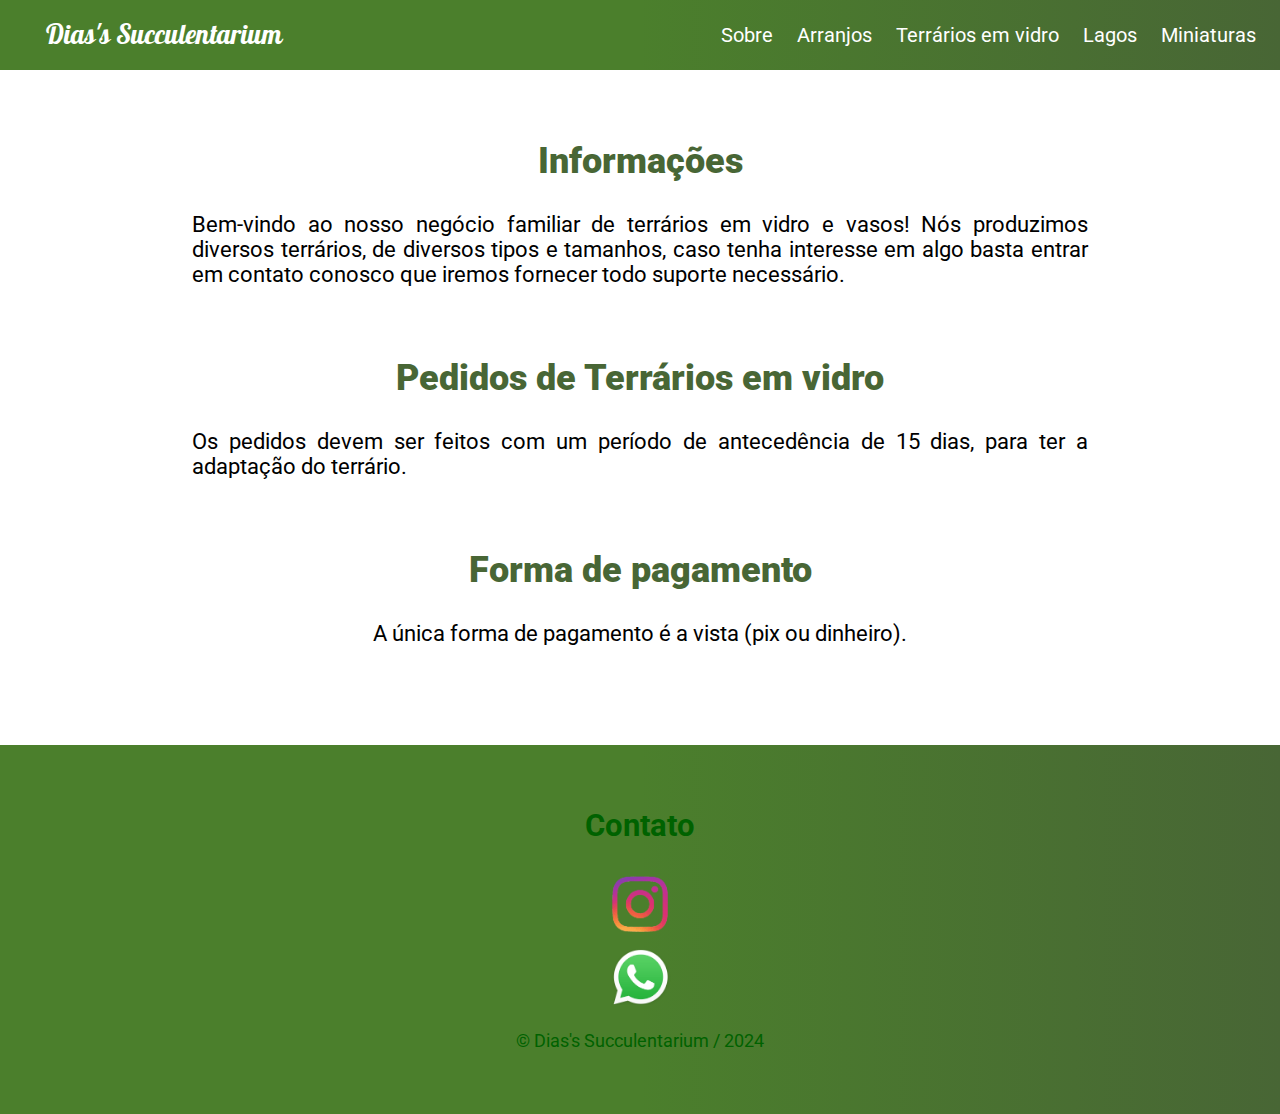
<file: index.html>
<!DOCTYPE html>
<html lang="pt-br">
<head>
    <meta charset="UTF-8">
    <meta name="viewport" content="width=device-width, initial-scale=1.0">
    <link rel="stylesheet" href="CSS/style.css">
    <link rel="stylesheet" href="CSS/style2.css">
    <title>Project Glass</title>
</head>
<body>

        <header id="header">
            
          <div class="font">
            <p>Dias's Succulentarium</p>
          </div>

            <nav id="nav">
              <button aria-label="Abrir Menu" id="btn-mobile" aria-haspopup="true" aria-controls="menu" aria-expanded="false">Menu
                <span id="hamburger"></span>
              </button>
              <ul id="menu" role="menu">
                <li><a href="index.html">Sobre</a></li>
                <li><a href="ab.html">Arranjos</a></li>
                <li><a href="fc.html">Terrários em vidro</a></li>
                <li><a href="lg.html">Lagos</a></li>
                <li><a href="cnt.html">Miniaturas</a></li>
              </ul>
            </nav>
          </header>

    <script src="script.js"></script>

    <div class="texts">
      <h1><strong>Informações</strong></h1>
      <p>
        Bem-vindo ao nosso negócio familiar de terrários em vidro e vasos! Nós produzimos diversos terrários, de diversos tipos e tamanhos, caso tenha interesse em algo basta entrar em contato conosco que iremos fornecer todo suporte necessário.
      </p>
    </div>

    <div class="texts">
      <h1><strong>Pedidos de Terrários em vidro</strong></h1>
      <p>
        Os pedidos devem ser feitos com um período de antecedência de 15 dias, para ter a adaptação do terrário.
      </p>
    </div>

    <div class="texts">
      <h1><strong>Forma de pagamento</strong></h1>
      <p>
        A única forma de pagamento é a vista (pix ou dinheiro).
      </p>
    </div>

   

    <div class="sobre" id="sobre">
      <h1>Contato</h1>
      <p>
          <a class="logoinst" target="_blank" href="https://ig.me/m/dias_succulentarium"><img src="links/logoinst.png" alt="Logo insta"></a>
      </p>
      <p>
        <a class="logowp" target="_blank" href="https://wa.me/+5551997718375"><img src="links/logowp.png" alt="Logo insta"></a>
      </p>

      <br>

      <p class="copy">
          &copy; Dias's Succulentarium / 2024
      </p>
  </div>

</body>
</html>
</file>
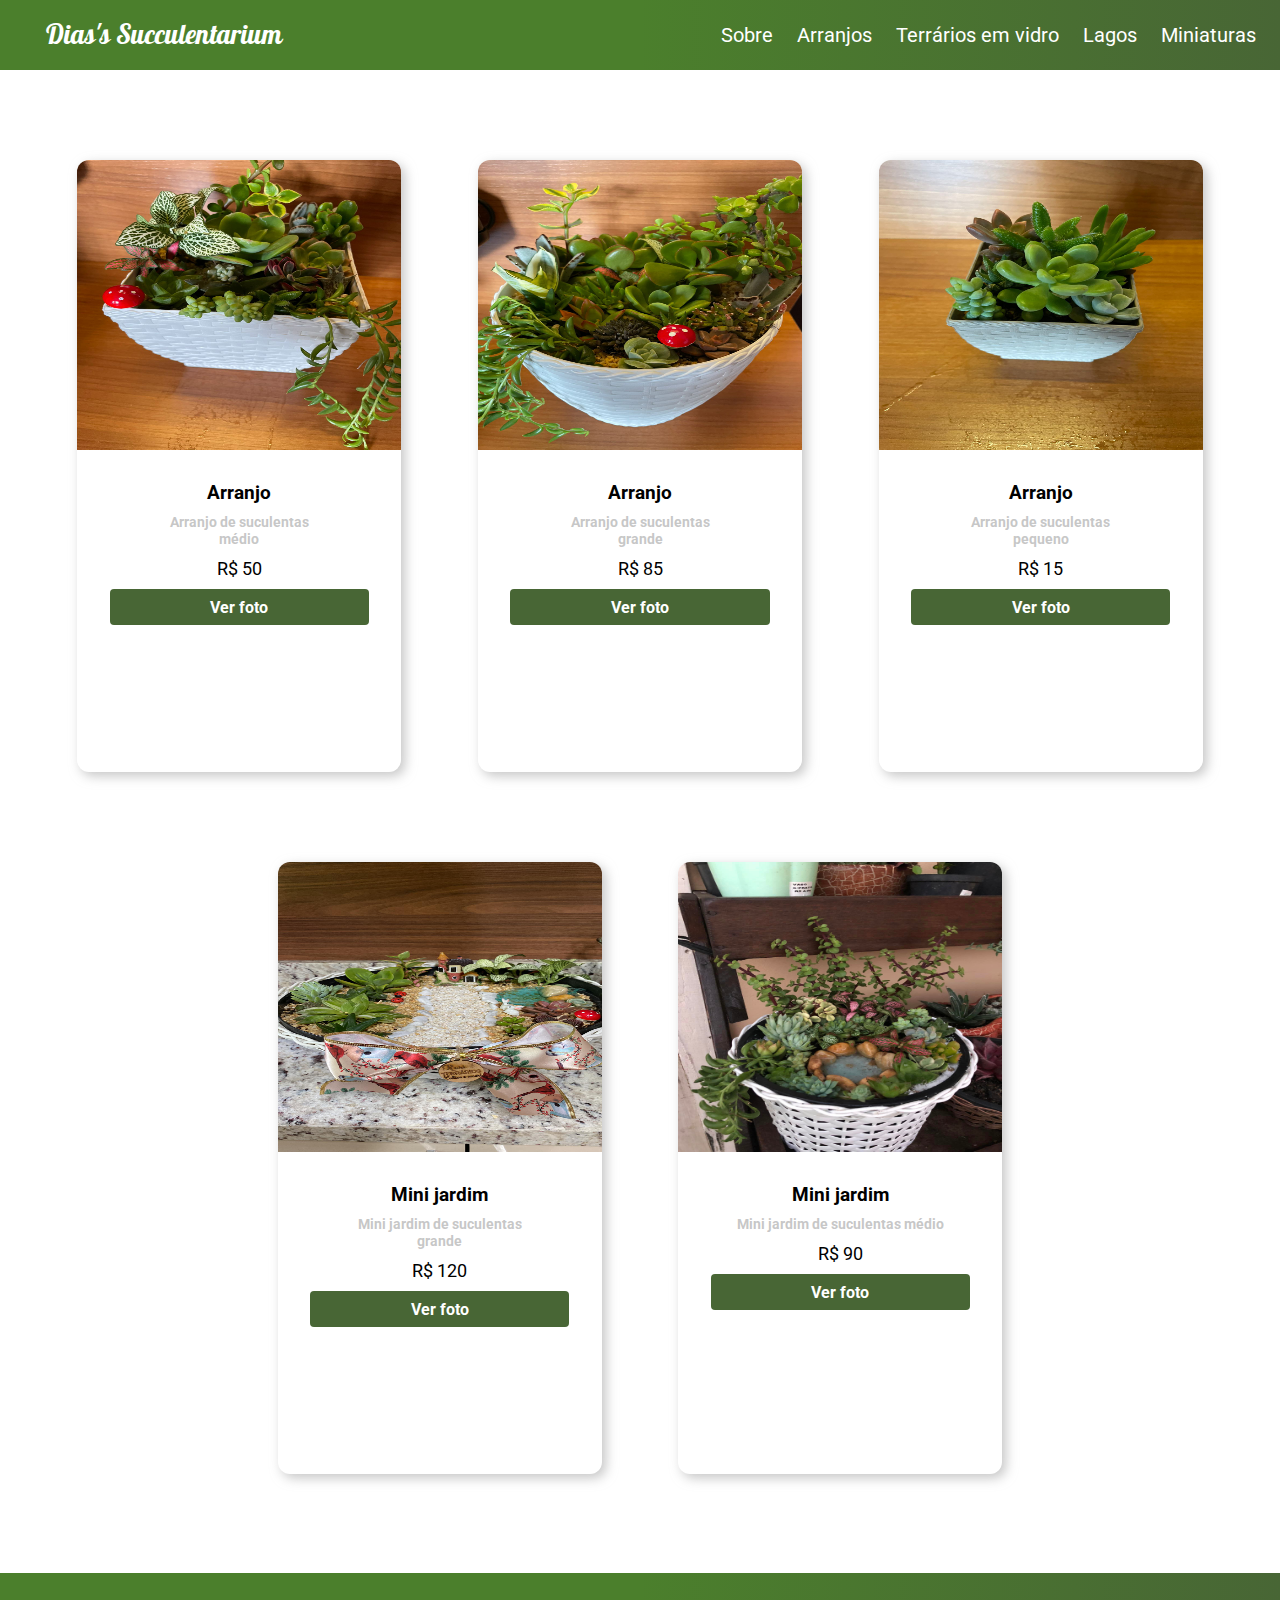
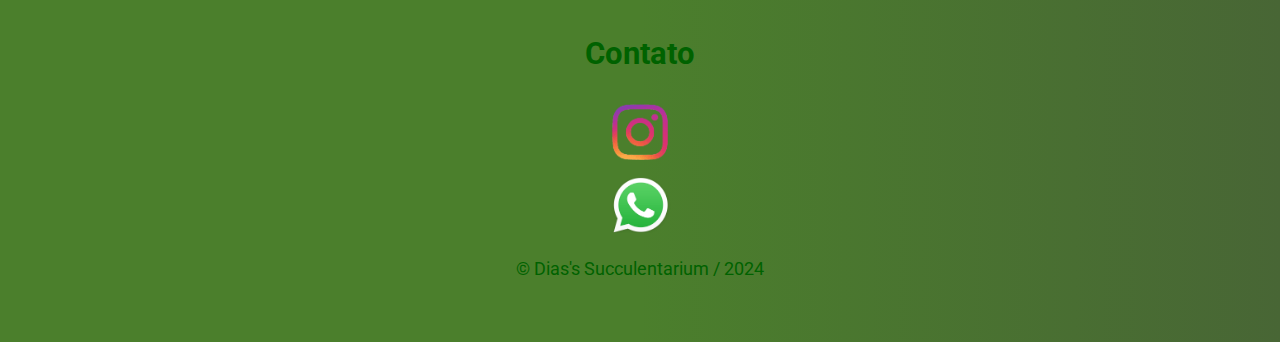
<file: ab.html>
<!DOCTYPE html>
<html lang="pt-br">
<head>
    <meta charset="UTF-8">
    <meta name="viewport" content="width=device-width, initial-scale=1.0">
    <link rel="stylesheet" href="CSS/style.css">
    <link rel="stylesheet" href="CSS/style2.css">
    <title>Project Glass</title>
</head>
<body>

        <header id="header">
            
            <div class="font">
              <p>Dias's Succulentarium</p>
            </div>

            <nav id="nav">
              <button aria-label="Abrir Menu" id="btn-mobile" aria-haspopup="true" aria-controls="menu" aria-expanded="false">Menu
                <span id="hamburger"></span>
              </button>
              <ul id="menu" role="menu">
                <li><a href="index.html">Sobre</a></li>
                <li><a href="ab.html">Arranjos</a></li>
                <li><a href="fc.html">Terrários em vidro</a></li>
                <li><a href="lg.html">Lagos</a></li>
                <li><a href="cnt.html">Miniaturas</a></li>
              </ul>
            </nav>
          </header>

    <script src="script.js"></script>
<main>
  
  <div class="card">
    <img src="links/ab1.jpg" target="_blank">
  <div>
    <h1>Arranjo</h1>
    <h2>Arranjo de suculentas <br> médio</h2>
    <span>R$ 50</span>
    <button><a href="links/ab1.jpg" target="_blank">Ver foto</a></button>
  </div>
  </div>
  
  <div class="card">
    <img src="links/ab4.jpg" target="_blank">
  <div>
    <h1>Arranjo</h1>
    <h2>Arranjo de suculentas <br> grande</h2>
    <span>R$ 85</span>
    <button><a href="links/ab4.jpg" target="_blank">Ver foto</a></button>
  </div>
  </div>
  
  <div class="card">
    <img src="links/ab5.jpg" target="_blank">
  <div>
    <h1>Arranjo</h1>
    <h2>Arranjo de suculentas <br> pequeno</h2>
    <span>R$ 15</span>
    <button><a href="links/ab5.jpg" target="_blank">Ver foto</a></button>
  </div>
  </div>
  
  <div class="card">
    <img src="links/ab7.jpg" target="_blank">
  <div>
    <h1>Mini jardim</h1>
    <h2>Mini jardim de suculentas <br> grande</h2>
    <span>R$ 120</span>
    <button><a href="links/ab7.jpg" target="_blank">Ver foto</a></button>
  </div>
  </div>
  
  <div class="card">
    <img src="links/ab12.jpg" target="_blank">
  <div>
    <h1>Mini jardim</h1>
    <h2>Mini jardim de suculentas médio</h2>
    <span>R$ 90</span>
    <button><a href="links/ab12.jpg" target="_blank">Ver foto</a></button>
  </div>
  </div>
</main>

<div class="sobre" id="sobre">
  <h1>Contato</h1>
  <p>
      <a class="logoinst" target="_blank" href="https://ig.me/m/dias_succulentarium"><img src="links/logoinst.png" alt="Logo insta"></a>
  </p>
  <p>
    <a class="logowp" target="_blank" href="https://wa.me/+5551997718375"><img src="links/logowp.png" alt="Logo insta"></a>
  </p>

  <br>

  <p class="copy">
      &copy; Dias's Succulentarium / 2024
  </p>
</div>

</body>
</html>
</file>
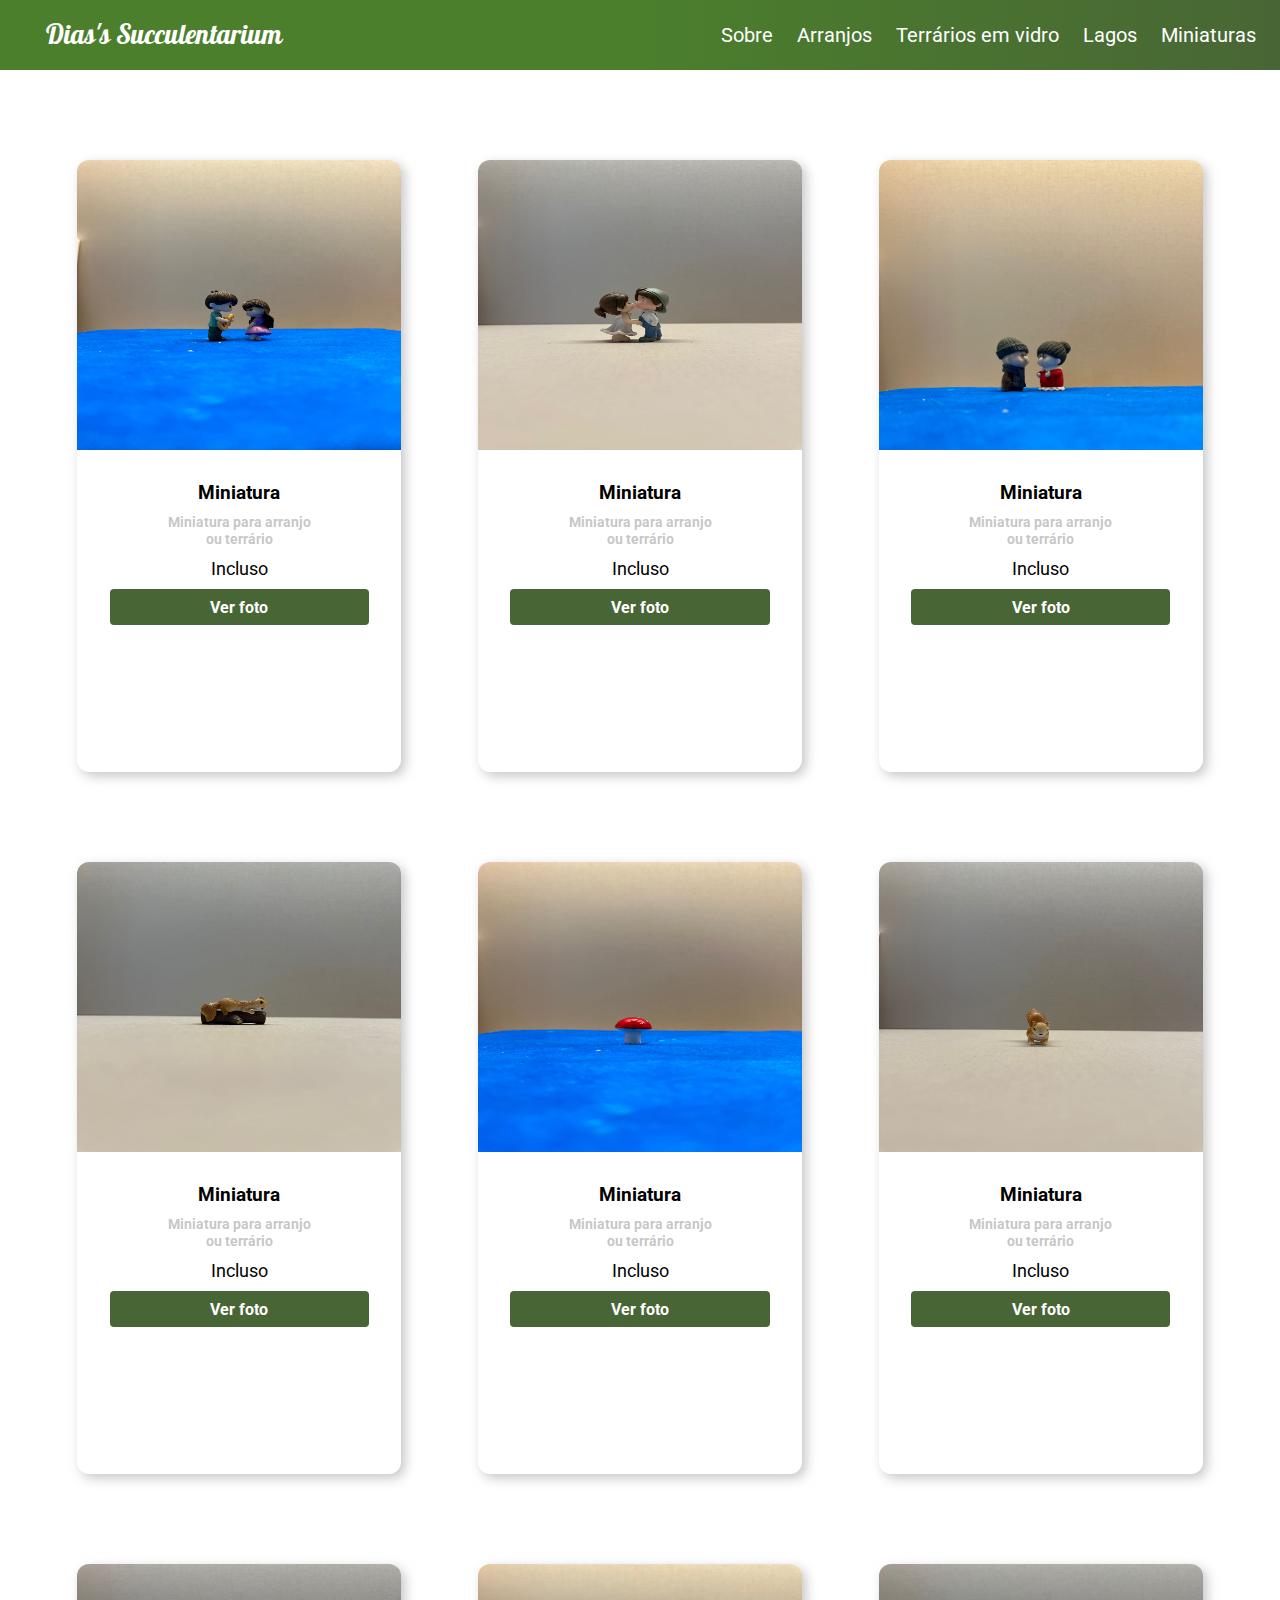
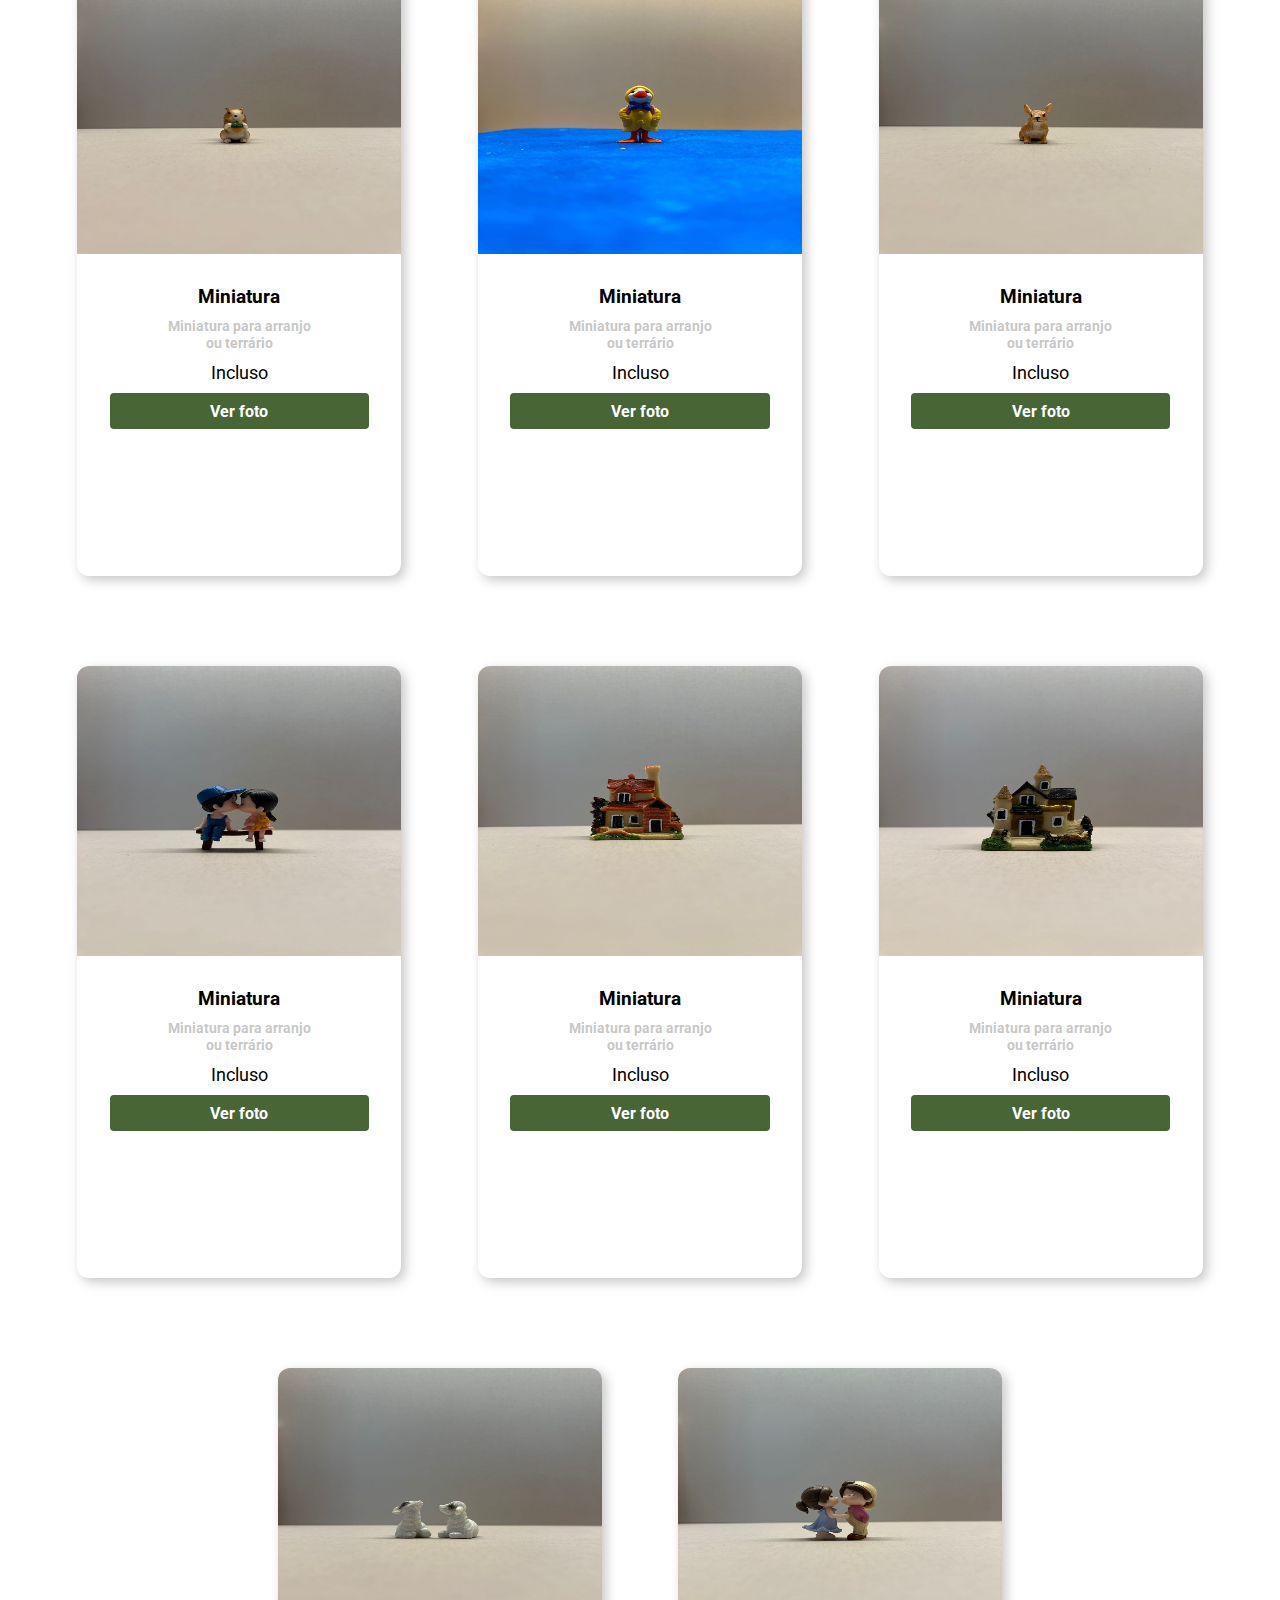
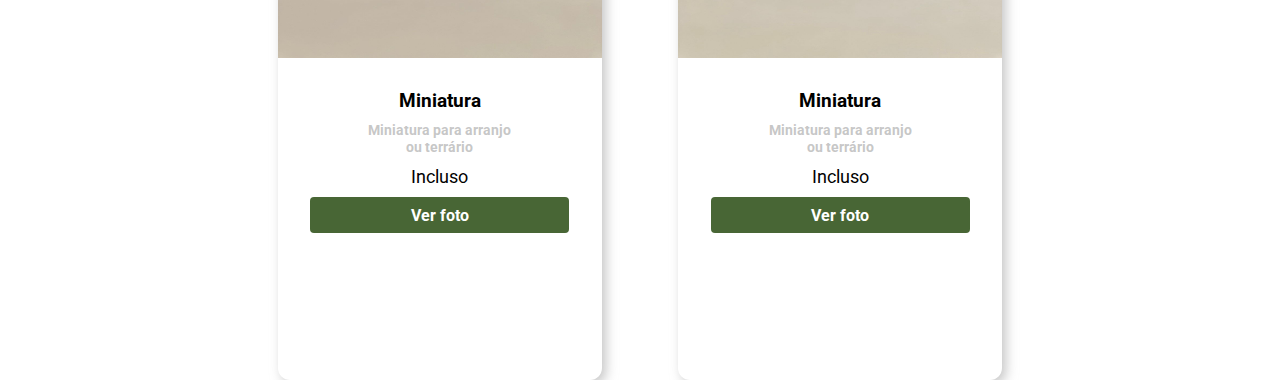
<file: cnt.html>
<!DOCTYPE html>
<html lang="pt-br">
<head>
    <meta charset="UTF-8">
    <meta name="viewport" content="width=device-width, initial-scale=1.0">
    <link rel="stylesheet" href="CSS/style.css">
    <link rel="stylesheet" href="CSS/style2.css">
    <title>Project Glass</title>
</head>
<body>

        <header id="header">
            
          <div class="font">
            <p>Dias's Succulentarium</p>
          </div>

            <nav id="nav">
              <button aria-label="Abrir Menu" id="btn-mobile" aria-haspopup="true" aria-controls="menu" aria-expanded="false">Menu
                <span id="hamburger"></span>
              </button>
              <ul id="menu" role="menu">
                <li><a href="index.html">Sobre</a></li>
                <li><a href="ab.html">Arranjos</a></li>
                <li><a href="fc.html">Terrários em vidro</a></li>
                <li><a href="lg.html">Lagos</a></li>
                <li><a href="cnt.html">Miniaturas</a></li>
              </ul>
            </nav>
          </header>

    <script src="script.js"></script>

    <main>
      <div class="card">
        <img src="links/mn1.jpg" target="_blank">
      <div>
        <h1>Miniatura</h1>
        <h2>Miniatura para arranjo <br> ou terrário</h2>
        <span>Incluso</span>
        <button><a href="links/mn1.jpg" target="_blank">Ver foto</a></button>
      </div>
      </div>
      
      <div class="card">
        <img src="links/mn2.jpg" target="_blank">
      <div>
        <h1>Miniatura</h1>
        <h2>Miniatura para arranjo <br> ou terrário</h2>
        <span>Incluso</span>
        <button><a href="links/mn2.jpg" target="_blank">Ver foto</a></button>
      </div>
      </div>

      <div class="card">
        <img src="links/mn3.jpg" target="_blank">
      <div>
        <h1>Miniatura</h1>
        <h2>Miniatura para arranjo <br> ou terrário</h2>
        <span>Incluso</span>
        <button><a href="links/mn3.jpg" target="_blank">Ver foto</a></button>
      </div>
      </div>

      <div class="card">
        <img src="links/mn4.jpg" target="_blank">
      <div>
        <h1>Miniatura</h1>
        <h2>Miniatura para arranjo <br> ou terrário</h2>
        <span>Incluso</span>
        <button><a href="links/mn4.jpg" target="_blank">Ver foto</a></button>
      </div>
      </div>

      <div class="card">
        <img src="links/mn5.jpg" target="_blank">
      <div>
        <h1>Miniatura</h1>
        <h2>Miniatura para arranjo <br> ou terrário</h2>
        <span>Incluso</span>
        <button><a href="links/mn5.jpg" target="_blank">Ver foto</a></button>
      </div>
      </div>

      <div class="card">
        <img src="links/mn6.jpg" target="_blank">
      <div>
        <h1>Miniatura</h1>
        <h2>Miniatura para arranjo <br> ou terrário</h2>
        <span>Incluso</span>
        <button><a href="links/mn6.jpg" target="_blank">Ver foto</a></button>
      </div>
      </div>

      <div class="card">
        <img src="links/mn7.jpg" target="_blank">
      <div>
        <h1>Miniatura</h1>
        <h2>Miniatura para arranjo <br> ou terrário</h2>
        <span>Incluso</span>
        <button><a href="links/mn7.jpg" target="_blank">Ver foto</a></button>
      </div>
     </div>

      <div class="card">
        <img src="links/mn8.jpg" target="_blank">
      <div>
        <h1>Miniatura</h1>
        <h2>Miniatura para arranjo <br> ou terrário</h2>
        <span>Incluso</span>
        <button><a href="links/mn8.jpg" target="_blank">Ver foto</a></button>
      </div>
      </div>

      <div class="card">
        <img src="links/mn9.jpg" target="_blank">
      <div>
        <h1>Miniatura</h1>
        <h2>Miniatura para arranjo <br> ou terrário</h2>
        <span>Incluso</span>
        <button><a href="links/mn9.jpg" target="_blank">Ver foto</a></button>
      </div>
      </div>

      <div class="card">
        <img src="links/mn10.jpg" target="_blank">
      <div>
        <h1>Miniatura</h1>
        <h2>Miniatura para arranjo <br> ou terrário</h2>
        <span>Incluso</span>
        <button><a href="links/mn10.jpg" target="_blank">Ver foto</a></button>
      </div>
      </div>

      <div class="card">
        <img src="links/mn11.jpg" target="_blank">
      <div>
        <h1>Miniatura</h1>
        <h2>Miniatura para arranjo <br> ou terrário</h2>
        <span>Incluso</span>
        <button><a href="links/mn11.jpg" target="_blank">Ver foto</a></button>
      </div>
      </div>

      <div class="card">
        <img src="links/mn12.jpg" target="_blank">
      <div>
        <h1>Miniatura</h1>
        <h2>Miniatura para arranjo <br> ou terrário</h2>
        <span>Incluso</span>
        <button><a href="links/mn12.jpg" target="_blank">Ver foto</a></button>
      </div>
      </div>

      <div class="card">
        <img src="links/mn13.jpg" target="_blank">
      <div>
        <h1>Miniatura</h1>
        <h2>Miniatura para arranjo <br> ou terrário</h2>
        <span>Incluso</span>
        <button><a href="links/mn13.jpg" target="_blank">Ver foto</a></button>
      </div>
      </div>

      <div class="card">
        <img src="links/mn14.jpg" target="_blank">
      <div>
        <h1>Miniatura</h1>
        <h2>Miniatura para arranjo <br> ou terrário</h2>
        <span>Incluso</span>
        <button><a href="links/mn14.jpg" target="_blank">Ver foto</a></button>
      </div>
      </div>
      
    </main>

</body>
</html>
</file>
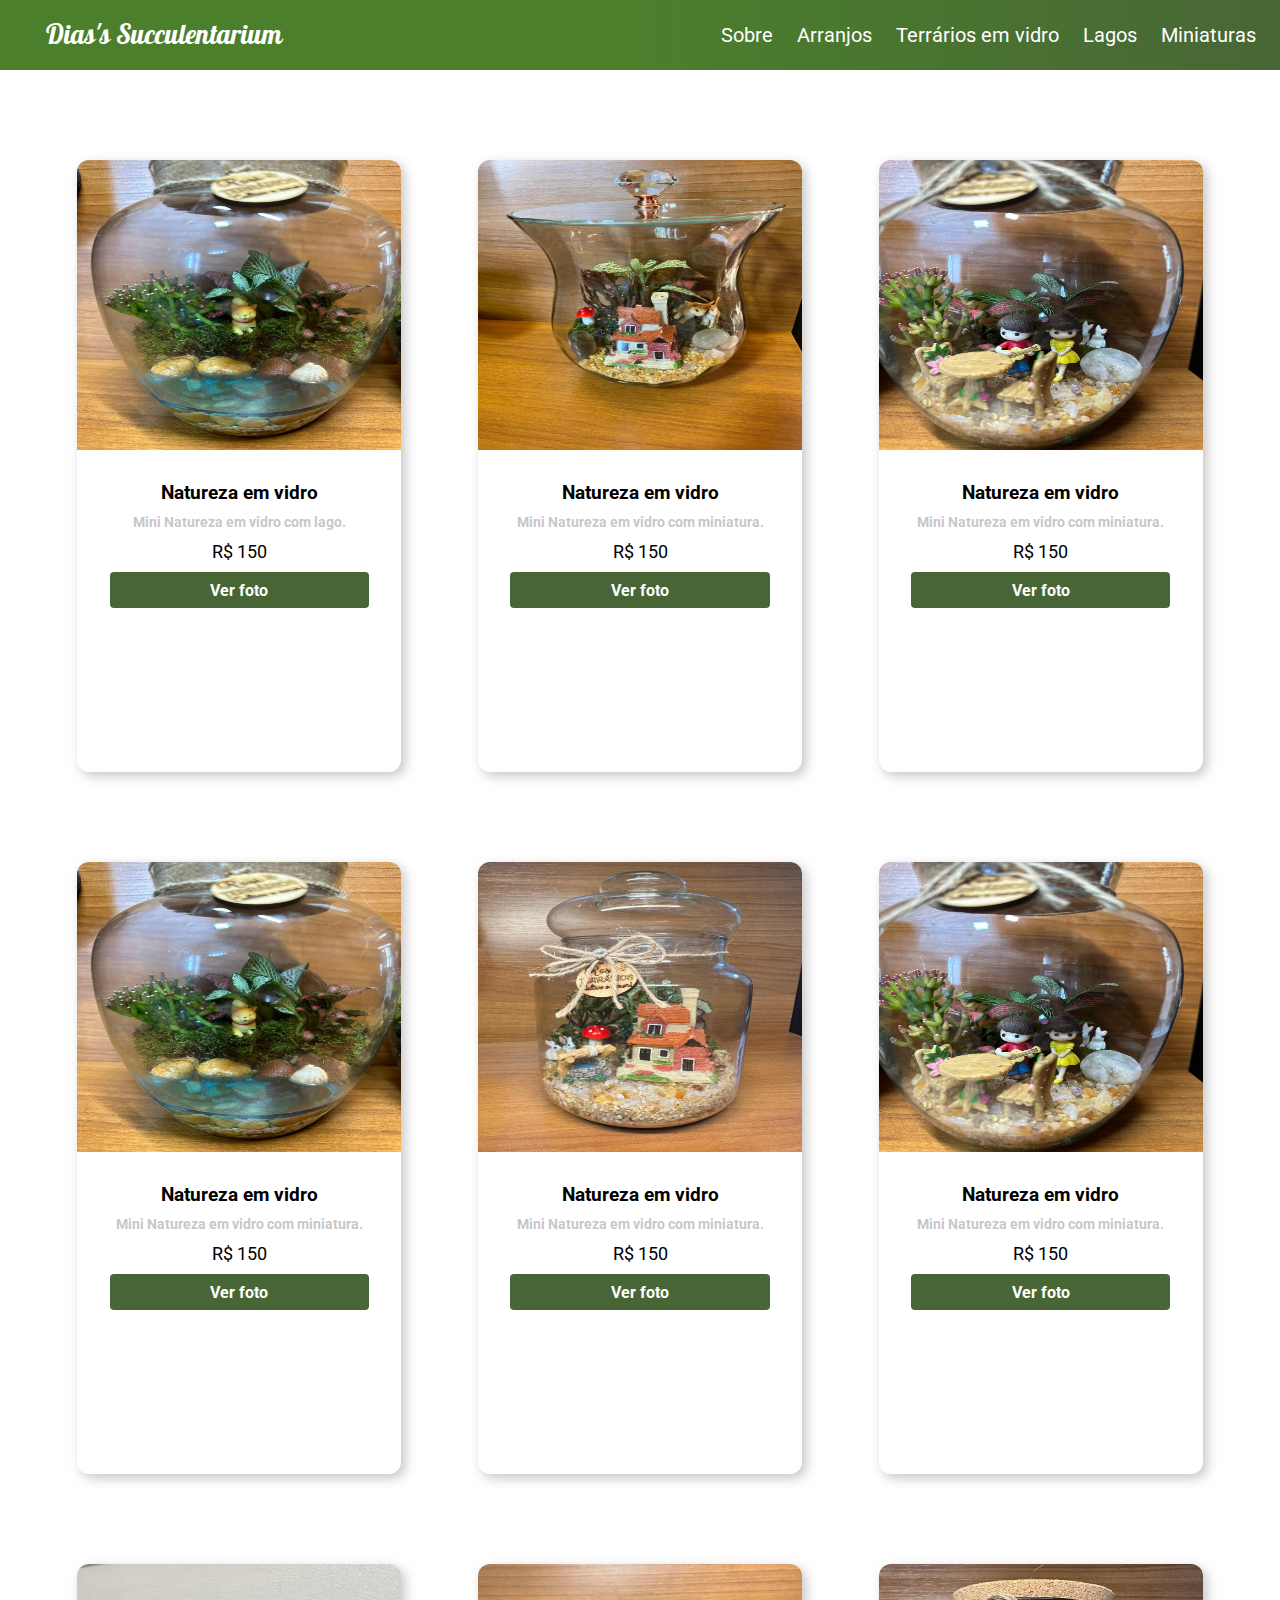
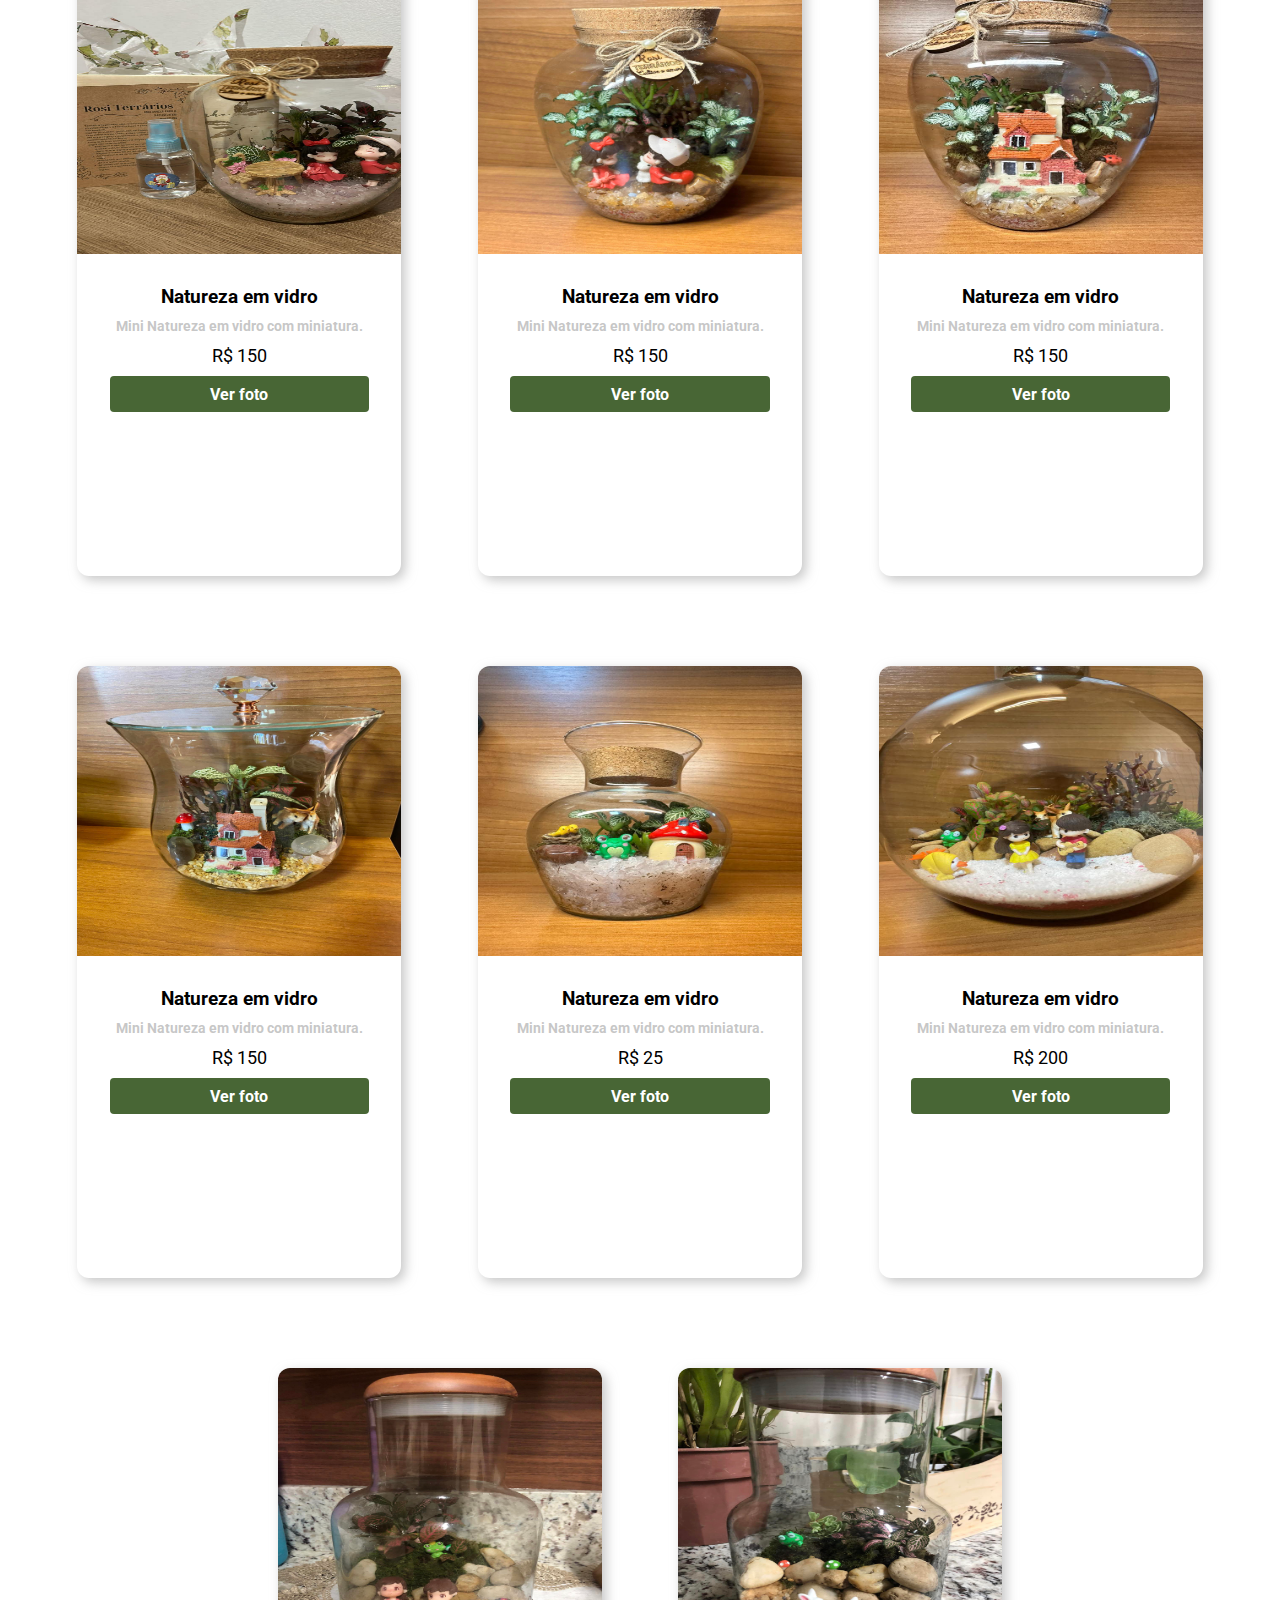
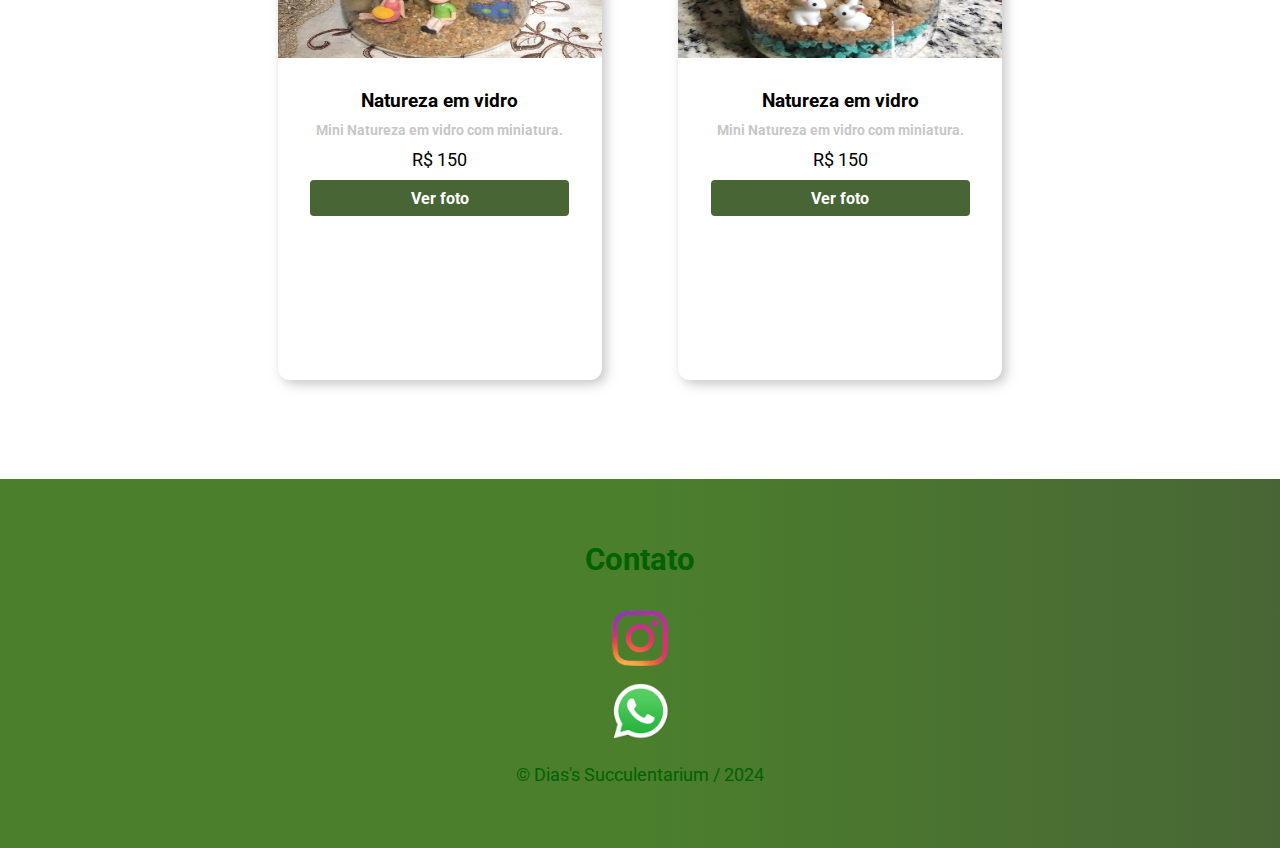
<file: fc.html>
<!DOCTYPE html>
<html lang="pt-br">
<head>
    <meta charset="UTF-8">
    <meta name="viewport" content="width=device-width, initial-scale=1.0">
    <link rel="stylesheet" href="CSS/style.css">
    <link rel="stylesheet" href="CSS/style2.css">
    <title>Project Glass</title>
</head>
<body>

        <header id="header">
            
          <div class="font">
            <p>Dias's Succulentarium</p>
          </div>

            <nav id="nav">
              <button aria-lfcel="criar Menu" id="btn-mobile" aria-haspopup="true" aria-controls="menu" aria-expanded="false">Menu
                <span id="hamburger"></span>
              </button>
              <ul id="menu" role="menu">
                <li><a href="index.html">Sobre</a></li>
                <li><a href="ab.html">Arranjos</a></li>
                <li><a href="fc.html">Terrários em vidro</a></li>
                <li><a href="lg.html">Lagos</a></li>
                <li><a href="cnt.html">Miniaturas</a></li>
              </ul>
            </nav>
          </header>

    <script src="script.js"></script>

    <main>
  
      <div class="card">
        <img src="links/fc1.jpg" target="_blank">
      <div>
        <h1>Natureza em vidro</h1>
        <h2>Mini Natureza em vidro com lago.</h2>
        <span>R$ 150</span>
        <button><a href="links/fc1.jpg" target="_blank">Ver foto</a></button>
      </div>
      </div>
      
      <div class="card">
        <img src="links/fc2.jpg" target="_blank">
      <div>
        <h1>Natureza em vidro</h1>
        <h2>Mini Natureza em vidro com miniatura.</h2>
        <span>R$ 150</span>
        <button><a href="links/fc2.jpg" target="_blank">Ver foto</a></button>
      </div>
      </div>
      
      <div class="card">
        <img src="links/fc3.jpg" target="_blank">
      <div>
        <h1>Natureza em vidro</h1>
        <h2>Mini Natureza em vidro com miniatura.</h2>
        <span>R$ 150</span>
        <button><a href="links/fc3.jpg" target="_blank">Ver foto</a></button>
      </div>
      </div>
      
      <div class="card">
        <img src="links/fc4.jpg" target="_blank">
      <div>
        <h1>Natureza em vidro</h1>
        <h2>Mini Natureza em vidro com miniatura.</h2>
        <span>R$ 150</span>
        <button><a href="links/fc4.jpg" target="_blank">Ver foto</a></button>
      </div>
      </div>
      
      <div class="card">
        <img src="links/fc5.jpg" target="_blank">
      <div>
        <h1>Natureza em vidro</h1>
        <h2>Mini Natureza em vidro com miniatura.</h2>
        <span>R$ 150</span>
        <button><a href="links/fc5.jpg" target="_blank">Ver foto</a></button>
      </div>
      </div>
      
      <div class="card">
        <img src="links/fc6.jpg" target="_blank">
      <div>
        <h1>Natureza em vidro</h1>
        <h2>Mini Natureza em vidro com miniatura.</h2>
        <span>R$ 150</span>
        <button><a href="links/fc6.jpg" target="_blank">Ver foto</a></button>
      </div>
      </div>
      
      <div class="card">
        <img src="links/fc7.jpg" target="_blank">
      <div>
        <h1>Natureza em vidro</h1>
        <h2>Mini Natureza em vidro com miniatura.</h2>
        <span>R$ 150</span>
        <button><a href="links/fc7.jpg" target="_blank">Ver foto</a></button>
      </div>
      </div>
      
      <div class="card">
        <img src="links/fc8.jpg" target="_blank">
      <div>
        <h1>Natureza em vidro</h1>
        <h2>Mini Natureza em vidro com miniatura.</h2>
        <span>R$ 150</span>
        <button><a href="links/fc8.jpg" target="_blank">Ver foto</a></button>
      </div>
      </div>
      
      <div class="card">
        <img src="links/fc9.jpg" target="_blank">
      <div>
        <h1>Natureza em vidro</h1>
        <h2>Mini Natureza em vidro com miniatura.</h2>
        <span>R$ 150</span>
        <button><a href="links/fc9.jpg" target="_blank">Ver foto</a></button>
      </div>
      </div>

      <div class="card">
        <img src="links/fc12.jpg" target="_blank">
      <div>
        <h1>Natureza em vidro</h1>
        <h2>Mini Natureza em vidro com miniatura.</h2>
        <span>R$ 150</span>
        <button><a href="links/fc12.jpg" target="_blank">Ver foto</a></button>
      </div>
      </div>
      
      <div class="card">
        <img src="links/fc15.jpg" target="_blank">
      <div>
        <h1>Natureza em vidro</h1>
        <h2>Mini Natureza em vidro com miniatura.</h2>
        <span>R$ 25</span>
        <button><a href="links/fc15.jpg" target="_blank">Ver foto</a></button>
      </div>
      </div>

      <div class="card">
        <img src="links/fc17.jpg" target="_blank">
      <div>
        <h1>Natureza em vidro</h1>
        <h2>Mini Natureza em vidro com miniatura.</h2>
        <span>R$ 200</span>
        <button><a href="links/fc17.jpg" target="_blank">Ver foto</a></button>
      </div>
      </div>

      <div class="card">
        <img src="links/fc20.jpg" target="_blank">
      <div>
        <h1>Natureza em vidro</h1>
        <h2>Mini Natureza em vidro com miniatura.</h2>
        <span>R$ 150</span>
        <button><a href="links/fc20.jpg" target="_blank">Ver foto</a></button>
      </div>
      </div>

      <div class="card">
        <img src="links/fc21.jpg" target="_blank">
      <div>
        <h1>Natureza em vidro</h1>
        <h2>Mini Natureza em vidro com miniatura.</h2>
        <span>R$ 150</span>
        <button><a href="links/fc21.jpg" target="_blank">Ver foto</a></button>
      </div>
      </div>
    </main>

    <div class="sobre" id="sobre">
      <h1>Contato</h1>
      <p>
          <a class="logoinst" target="_blank" href="https://ig.me/m/dias_succulentarium"><img src="links/logoinst.png" alt="Logo insta"></a>
      </p>
      <p>
        <a class="logowp" target="_blank" href="https://wa.me/+5551997718375"><img src="links/logowp.png" alt="Logo insta"></a>
      </p>

      <br>

      <p class="copy">
          &copy; Dias's Succulentarium / 2024
      </p>
  </div>

</body>
</html>
</file>
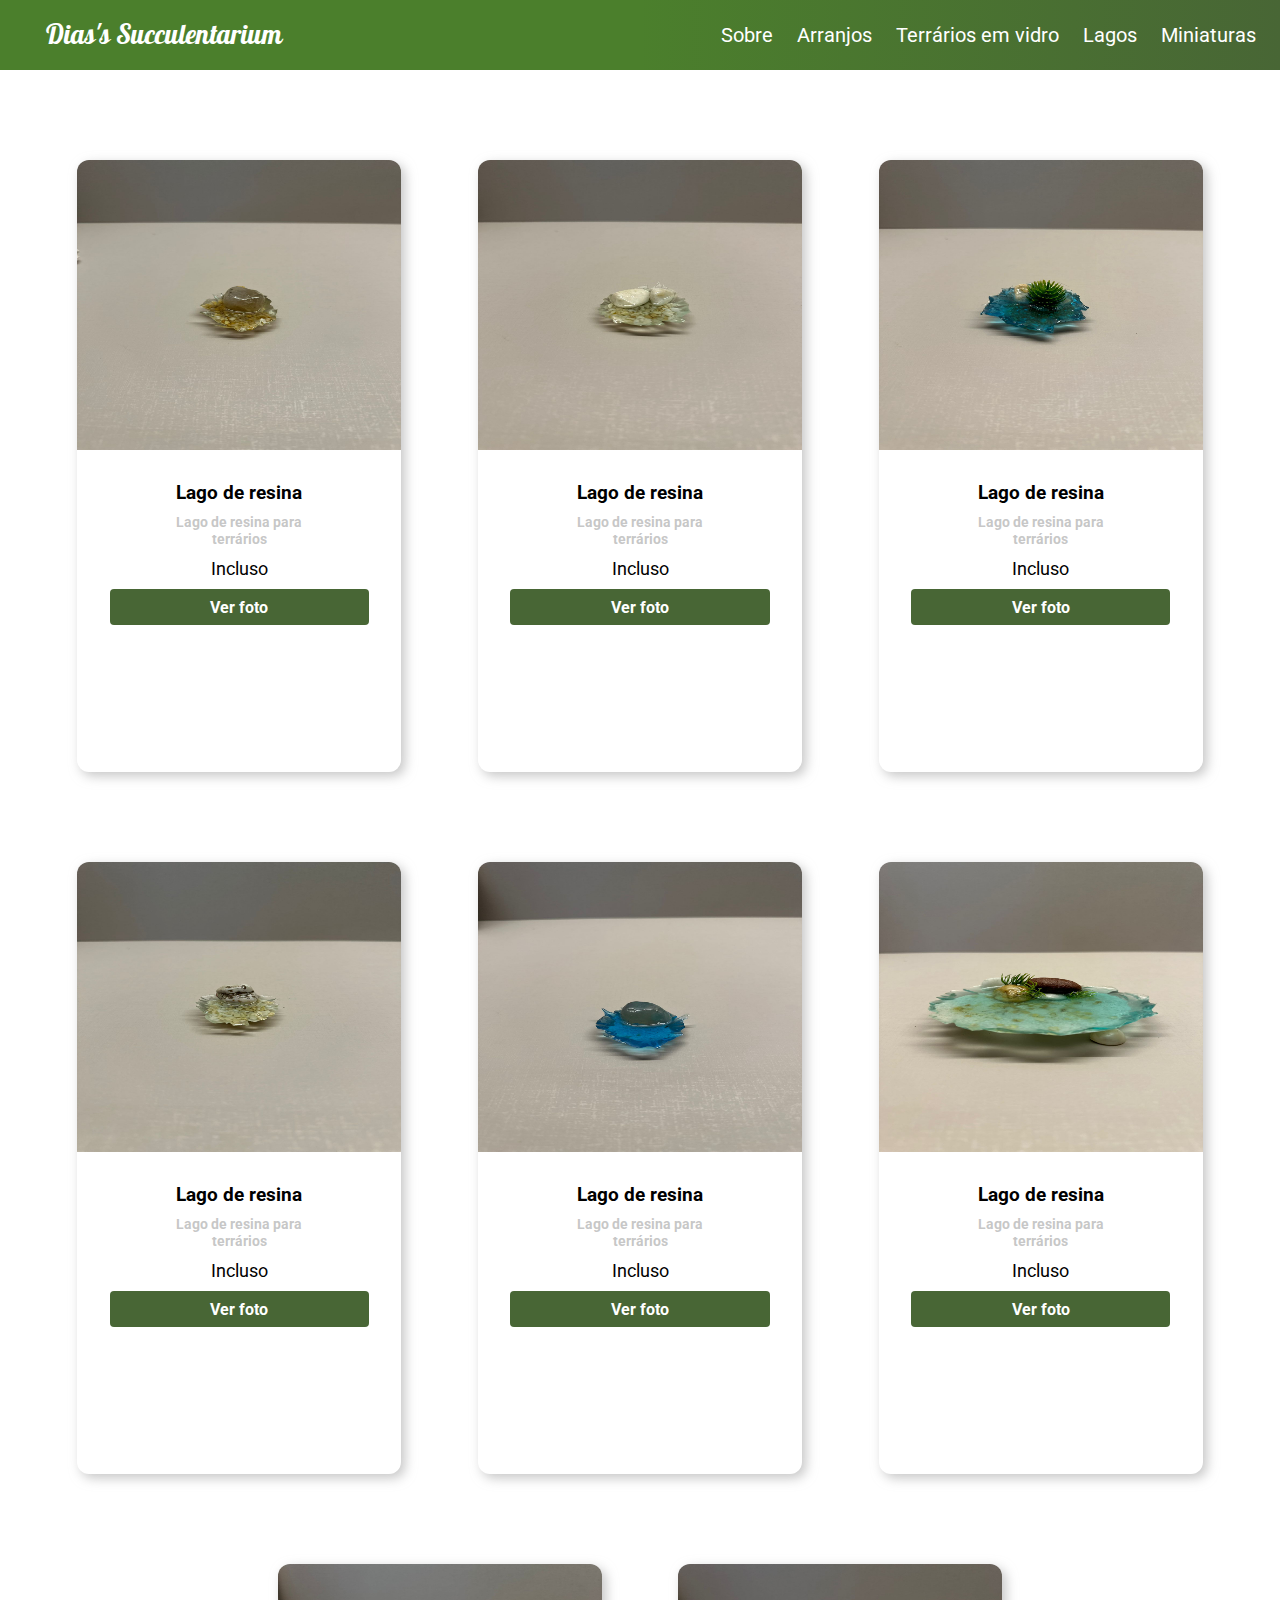
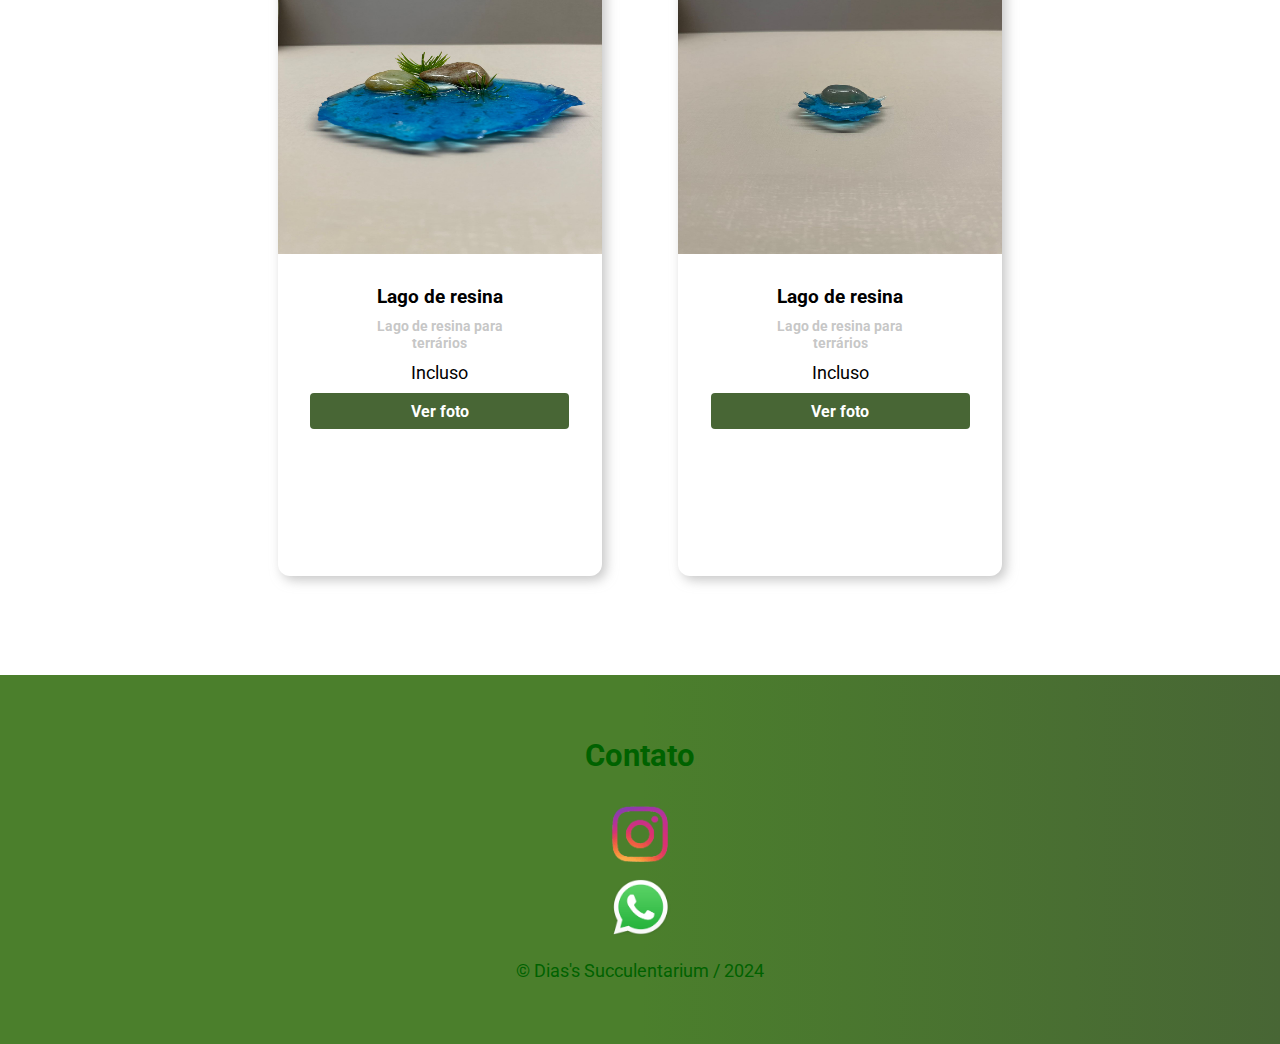
<file: lg.html>
<!DOCTYPE html>
<html lang="pt-br">
<head>
    <meta charset="UTF-8">
    <meta name="viewport" content="width=device-width, initial-scale=1.0">
    <link rel="stylesheet" href="CSS/style.css">
    <link rel="stylesheet" href="CSS/style2.css">
    <title>Project Glass</title>
</head>
<body>

        <header id="header">
            
          <div class="font">
            <p>Dias's Succulentarium</p>
          </div>

            <nav id="nav">
              <button aria-label="Abrir Menu" id="btn-mobile" aria-haspopup="true" aria-controls="menu" aria-expanded="false">Menu
                <span id="hamburger"></span>
              </button>
              <ul id="menu" role="menu">
                <li><a href="index.html">Sobre</a></li>
                <li><a href="ab.html">Arranjos</a></li>
                <li><a href="fc.html">Terrários em vidro</a></li>
                <li><a href="lg.html">Lagos</a></li>
                <li><a href="cnt.html">Miniaturas</a></li>
              </ul>
            </nav>
          </header>

    <script src="script.js"></script>

    <main>
      <div class="card">
        <img src="links/lg2.jpg" target="_blank">
      <div>
        <h1>Lago de resina</h1>
        <h2>Lago de resina para <br> terrários</h2>
        <span>Incluso</span>
        <button><a href="links/lg2.jpg" target="_blank">Ver foto</a></button>
      </div>
      </div>
      <div class="card">
        <img src="links/lg3.jpg" target="_blank">
      <div>
        <h1>Lago de resina</h1>
        <h2>Lago de resina para <br> terrários</h2>
        <span>Incluso</span>
        <button><a href="links/lg3.jpg" target="_blank">Ver foto</a></button>
      </div>
      </div>
      <div class="card">
        <img src="links/lg4.jpg" target="_blank">
      <div>
        <h1>Lago de resina</h1>
        <h2>Lago de resina para <br> terrários</h2>
        <span>Incluso</span>
        <button><a href="links/lg4.jpg" target="_blank">Ver foto</a></button>
      </div>
      </div>
      <div class="card">
        <img src="links/lg5.jpg" target="_blank">
      <div>
        <h1>Lago de resina</h1>
        <h2>Lago de resina para <br> terrários</h2>
        <span>Incluso</span>
        <button><a href="links/lg5.jpg" target="_blank">Ver foto</a></button>
      </div>
      </div>
      <div class="card">
        <img src="links/lg6.jpg" target="_blank">
      <div>
        <h1>Lago de resina</h1>
        <h2>Lago de resina para <br> terrários</h2>
        <span>Incluso</span>
        <button><a href="links/lg6.jpg" target="_blank">Ver foto</a></button>
      </div>
      </div>
      <div class="card">
        <img src="links/lg7.jpg" target="_blank">
      <div>
        <h1>Lago de resina</h1>
        <h2>Lago de resina para <br> terrários</h2>
        <span>Incluso</span>
        <button><a href="links/lg7.jpg" target="_blank">Ver foto</a></button>
      </div>
      </div>
      <div class="card">
        <img src="links/lg8.jpg" target="_blank">
      <div>
        <h1>Lago de resina</h1>
        <h2>Lago de resina para <br> terrários</h2>
        <span>Incluso</span>
        <button><a href="links/lg8.jpg" target="_blank">Ver foto</a></button>
      </div>
      </div>
      <div class="card">
        <img src="links/lg9.jpg" target="_blank">
      <div>
        <h1>Lago de resina</h1>
        <h2>Lago de resina para <br> terrários</h2>
        <span>Incluso</span>
        <button><a href="links/lg9.jpg" target="_blank">Ver foto</a></button>
      </div>
      </div>
    </main>


    <div class="sobre" id="sobre">
      <h1>Contato</h1>
      <p>
          <a class="logoinst" target="_blank" href="https://ig.me/m/dias_succulentarium"><img src="links/logoinst.png" alt="Logo insta"></a>
      </p>
      <p>
        <a class="logowp" target="_blank" href="https://wa.me/+5551997718375"><img src="links/logowp.png" alt="Logo insta"></a>
      </p>

      <br>

      <p class="copy">
          &copy; Dias's Succulentarium / 2024
      </p>
  </div>

</body>
</html>
</file>
<file: CSS/style.css>
@import url('https://fonts.googleapis.com/css2?family=Roboto&display=swap');
@import url('https://fonts.googleapis.com/css2?family=Pattaya&display=swap');


* {
    text-decoration: none;
    font-family: 'Roboto', sans-serif;
    margin: 0;
    padding: 0;
}

body, ul {
    margin: 0px;
    padding: 0px;
    font-size: 18px;
}

/* scrollbar */

html {
    scroll-behavior: smooth;
    scroll-padding-top: 20%;
    cursor: default;
}

body::-webkit-scrollbar {
    width: 12px;               /* width of the entire scrollbar */
}

body::-webkit-scrollbar-track {
    background: #486635;      /* color of the tracking area */
}

body::-webkit-scrollbar-thumb {
    background-color: #486635;
    border: 3px solid #4b7f2c; 
    border-radius: 20px;
}

/* geral */

a {
    color: white;
    text-decoration: none;
}

.font p {
    font-family: 'Pattaya', sans-serif;
    color: white;
    font-size: 3vh;
    margin-left: 30px;
}

a:hover {
    background: rgba(0, 0, 0, 0.05);
}

#header {
    box-sizing: border-box;
    height: 70px;
    padding: 1rem;
    display: flex;
    align-items: center;
    justify-content: space-between;
    background-color: #4b7f2c;
    background-image: linear-gradient(90deg, transparent, transparent, #486635);
}

#menu {
    display: flex;
    list-style: none;
    gap: 0.5rem;
}

#menu a {
    display: block;
    padding: 0.5rem;
    font-size: 2.2vh;
}    

#btn-mobile {
    display: none;
    color: white;
}

@media (max-width: 800px) {

    .font p {
        margin-left: 10px;
        font-size: 100%;
    }

    #menu a {
        font-size: 2.6vh;
    }
  
    body::-webkit-scrollbar-thumb {
        display: none;
    }

    body::-webkit-scrollbar-track {
        display: none;
    }

    body::-webkit-scrollbar {
        display: none;
    }

    #menu {
        display: block;
        position: absolute;
        width: 100%;
        top: 70px;
        right: 0px;
        background: #4b7f2c;
        background-image: linear-gradient(90deg, transparent, transparent, #486635);
        transition: 0.6s;
        z-index: 1000;
        height: 0px;
        visibility: hidden;
        overflow-y: hidden;
  }
  #nav.active #menu {
        height: calc(100vh - 70px);
        visibility: visible;
        overflow-y: auto;
  }
  #menu a {
        padding: 1rem 0;
        margin: 0 1rem;
        border-bottom: 2px solid rgba(0, 0, 0, 0.05);
  }
  #btn-mobile {
        display: flex;
        padding: 0.5rem 1rem;
        font-size: 19px;
        border: none;
        background: none;
        cursor: pointer;
        gap: 0.5rem;
  }
  #hamburger {
        margin-top: 4.5px;
        border-top: 2px solid;
        width: 20px;
  }
  #hamburger::after,
  #hamburger::before {
        content: '';
        display: block;
        width: 20px;
        height: 2px;
        background: currentColor;
        margin-top: 5px;
        transition: 0.3s;
        position: relative;
  }
  #nav.active #hamburger {
        border-top-color: transparent;
  }
  #nav.active #hamburger::before {
        transform: rotate(135deg);
  }
  #nav.active #hamburger::after {
        transform: rotate(-135deg);
        top: -7px;
  }
}

/* Textos */

.texts h1 {
    justify-content: center;
    text-align: center;
    align-items: center;
    margin-top: 70px;
    color: #486635;
    font-size: 4vh;
    margin-bottom: 30px;
}

.texts p {
    display: flex;
    justify-content: center;
    text-align: justify;
    margin-left: 15%;
    margin-right: 15%;
    font-size: 2.4vh;
}

#logo {
    width: 110px;
}

a:hover {
    background: transparent;
}

.aa2 {
    display: flex;
    font-size: 22px;
    border-radius: 20px;
    border: 7px solid #486635 ;
    justify-content: center;
    align-items: center;
    justify-content: center;
    margin-left: 10%;
    margin-right: 10%;
    margin-top: 3%;
}

.aa2 a {
    padding-left: 20px;
    color: black;
    text-align: center;
    padding-right: 20px;
}

.aa2-img {
    width: 50px;
    height: 50px;
    padding-top: 7px;
    padding-bottom: 7px;
    padding-right: 20px;
}

#btn-menu p {
    padding: 0px;
}

/* footer */

.sobre {
    width: 100%;
    padding-top: 7vh;
    padding-bottom: 7vh;
    color: white;
    background-color: #4b7f2c;
    background-image: linear-gradient(90deg, transparent, transparent, #486635);
    display: flex; 
    justify-content: center;
    align-items: center;
    flex-direction: column;
    margin-top: 11vh;
}

.sobre h1 {
    font-size: 23pt;
    color: rgb(0, 98, 0);
    padding-bottom: 20px;
}

.logoinst img {
    width: 16vh;
}

.logowp img {
    width: 11vh;
}

.copy {
    display: flex;
    align-items: center;
    justify-content: center;
    color: rgb(0, 98, 0);
    cursor: default;
}


@media only screen and (max-width: 600px) {
    
    p {
        margin-left: 60px;
        margin-right: 60px;
    }
    
    .texts p {
        text-align: center;
    }

}
</file>
<file: CSS/style2.css>
* {
  margin: 0;
  padding: 0;
}
body {
  height: 100vh;
  gap: 16px;
}

main {
  display: flex;
  flex-direction: row;
  justify-content: center;
  flex-wrap: wrap;
}

.card {
  margin-top: 10vh;
  margin-left: 3%;
  margin-right: 3%;
  background-color: #fff;
  border-radius: 12px;
  width: 36vh;
  height: 68vh;
  box-shadow: 4px 4px 12px #aaaa;
  text-align: center;
  align-items: center;
  justify-content: center;
}
.card img {
  width: 100%;
  height: 290px;
  border-top-left-radius: 12px;
  border-top-right-radius: 12px;
}
.card div {
  display: flex;
  flex-direction: column;
  gap: 10px;
  text-align: center; 
  align-items: center;
  justify-content: center;
}
.card h1 {
  margin-top: 3vh;
  font-size: 1.2rem;
  text-align: center;
  align-items: center;
  justify-content: center;
  margin-left: 10%;
  margin-right: 10%;
}
.card h2 {
  font-size: .9rem;
  color: #aaaa;
  text-align: center;
  align-items: center;
  justify-content: center;
  margin-left: 10%;
  margin-right: 10%;
}
.card button {
  background-color: #486635;
  height: 4vh;
  border: none;
  width: 80%;
  margin-bottom: 2vh;
  margin-left: 10%;
  margin-right: 10%;
  color: #fff;
  font-size: 1rem;
  font-weight: bold;
  border-radius: 4px;
  text-align: center;
  align-items: center;
  justify-content: center;

}
.card button:hover {
  background-color: #346119;
  cursor: pointer;
}

@media only screen and (max-width : 600px) {
  
  .card {
    margin-top: 20%;
    margin-left: 20%;
    margin-right: 20%;
    height: 68vh;
  }

  .font p {
    font-size: 2.4vh;
    text-align: center;
  }
}
</file>
